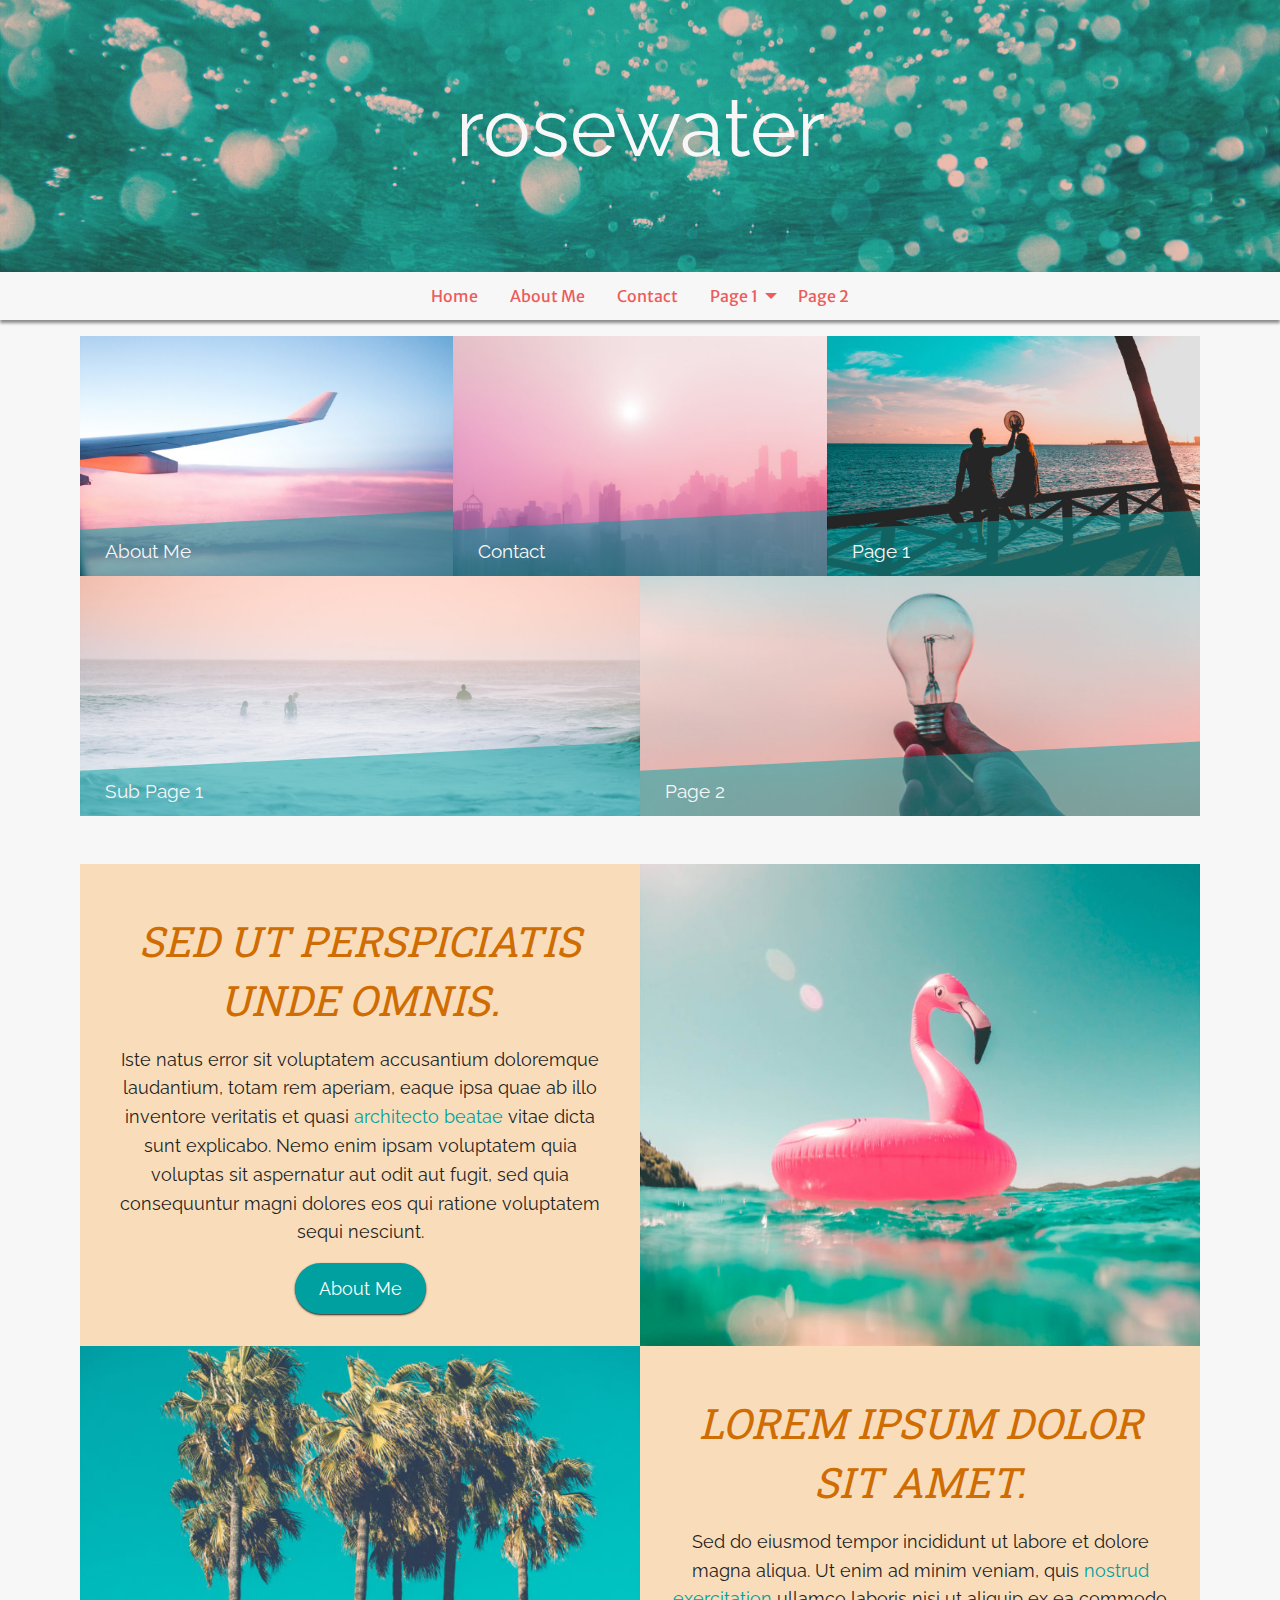
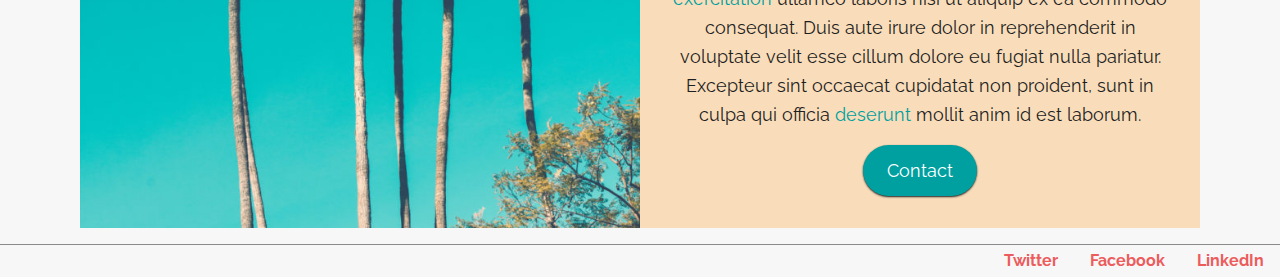
<file: index.html>
<!DOCTYPE html>
<html lang="en-US" class="no-js">
<head>
    <meta charset="UTF-8">
    <meta name="viewport" content="width=device-width, initial-scale=1.0">

    <title></title>

    
    
	<link rel="stylesheet" type="text/css" href="https://fonts.googleapis.com/css?family=Lacquer%7CRaleway%7CRoboto+Slab%7CMerriweather+Sans" media="screen">

    
<link rel="dns-prefetch" href="//use.fontawesome.com">
<link rel="dns-prefetch" href="//s.w.org">
<link rel="stylesheet" id="wp-block-library-css" href="https://selenahunter.github.io/rosewater-theme/wp-includes/css/dist/block-library/style.min.css" type="text/css" media="all">
<link rel="stylesheet" id="font-awesome-css" href="https://use.fontawesome.com/releases/v5.4.2/css/all.css?ver=5.3.2" type="text/css" media="all">
<link rel="stylesheet" id="h5bs-theme-css" href="https://selenahunter.github.io/rosewater-theme/wp-content/themes/rosewater/assets/css/theme.css" type="text/css" media="all">
<link rel="stylesheet" id="h5bs-custom-css" href="https://selenahunter.github.io/rosewater-theme/wp-content/themes/rosewater/custom.css" type="text/css" media="all">
<script type="text/javascript" src="https://selenahunter.github.io/rosewater-theme/wp-includes/js/jquery/jquery.js"></script>
<script type="text/javascript" src="https://selenahunter.github.io/rosewater-theme/wp-includes/js/jquery/jquery-migrate.min.js"></script>





<style type="text/css">.recentcomments a{display:inline !important;padding:0 !important;margin:0 !important;}</style></head>

<body class="home page-template-default page page-id-7">

<header class="site-header" role="banner">
    <p class="logo"><a href="https://selenahunter.github.io/rosewater-theme/">rosewater</a></p>

    <nav class="nav-main-wrap" role="navigation" data-dropdown-menu>
        <ul id="nav-main" class="dropdown menu nav-main nav group"><li id="menu-item-20" class="menu-item menu-item-type-post_type menu-item-object-page menu-item-home current-menu-item page_item page-item-7 current_page_item menu-item-20"><a href="https://selenahunter.github.io/rosewater-theme/" aria-current="page">Home</a></li>
<li id="menu-item-21" class="menu-item menu-item-type-post_type menu-item-object-page menu-item-21"><a href="https://selenahunter.github.io/rosewater-theme/about-me/">About Me</a></li>
<li id="menu-item-26" class="menu-item menu-item-type-post_type menu-item-object-page menu-item-26"><a href="https://selenahunter.github.io/rosewater-theme/contact/">Contact</a></li>
<li id="menu-item-36" class="menu-item menu-item-type-post_type menu-item-object-page menu-item-has-children menu-item-36"><a href="https://selenahunter.github.io/rosewater-theme/page-1/">Page 1</a>
<ul class="sub-menu">
	<li id="menu-item-39" class="menu-item menu-item-type-post_type menu-item-object-page menu-item-39"><a href="https://selenahunter.github.io/rosewater-theme/sub-page-1/">Sub Page 1</a></li>
</ul>
</li>
<li id="menu-item-35" class="menu-item menu-item-type-post_type menu-item-object-page menu-item-35"><a href="https://selenahunter.github.io/rosewater-theme/page-2/">Page 2</a></li>
</ul>    </nav>

    <nav class="nav-mobile-wrap" role="navigation">
        <i id="nav-mobile-toggle" class="nav-mobile-toggle fa fa-bars"></i>
        <ul id="nav-mobile" class="nav-mobile nav group menu"><li class="menu-item menu-item-type-post_type menu-item-object-page menu-item-home current-menu-item page_item page-item-7 current_page_item menu-item-20"><a href="https://selenahunter.github.io/rosewater-theme/" aria-current="page">Home</a></li>
<li class="menu-item menu-item-type-post_type menu-item-object-page menu-item-21"><a href="https://selenahunter.github.io/rosewater-theme/about-me/">About Me</a></li>
<li class="menu-item menu-item-type-post_type menu-item-object-page menu-item-26"><a href="https://selenahunter.github.io/rosewater-theme/contact/">Contact</a></li>
<li class="menu-item menu-item-type-post_type menu-item-object-page menu-item-has-children menu-item-36"><a href="https://selenahunter.github.io/rosewater-theme/page-1/">Page 1</a>
<ul class="sub-menu">
	<li class="menu-item menu-item-type-post_type menu-item-object-page menu-item-39"><a href="https://selenahunter.github.io/rosewater-theme/sub-page-1/">Sub Page 1</a></li>
</ul>
</li>
<li class="menu-item menu-item-type-post_type menu-item-object-page menu-item-35"><a href="https://selenahunter.github.io/rosewater-theme/page-2/">Page 2</a></li>
</ul>    </nav>
</header>

<div class="content-wrap page-content" role="main">

    
    <article class="group post-7 page type-page status-publish hentry" role="article">
        
        
<div class="wp-block-group custom-image-links"><div class="wp-block-group__inner-container">
<figure class="wp-block-image size-large"><img src="https://selenahunter.github.io/rosewater-theme/wp-content/uploads/2020/03/plane-1024x682.jpg" alt="" class="wp-image-98" srcset="https://selenahunter.github.io/rosewater-theme/wp-content/uploads/2020/03/plane-1024x682.jpg 1024w,https://selenahunter.github.io/rosewater-theme/wp-content/uploads/2020/03/plane-300x200.jpg 300w,https://selenahunter.github.io/rosewater-theme/wp-content/uploads/2020/03/plane-768x512.jpg 768w,https://selenahunter.github.io/rosewater-theme/wp-content/uploads/2020/03/plane-1536x1023.jpg 1536w,https://selenahunter.github.io/rosewater-theme/wp-content/uploads/2020/03/plane.jpg 1555w" sizes="(max-width: 1024px) 100vw, 1024px"><figcaption><a href="https://selenahunter.github.io/rosewater-theme/about-me/">About Me</a></figcaption></figure>



<figure class="wp-block-image size-large"><img src="https://selenahunter.github.io/rosewater-theme/wp-content/uploads/2020/03/city-1024x683.jpg" alt="" class="wp-image-128" srcset="https://selenahunter.github.io/rosewater-theme/wp-content/uploads/2020/03/city-1024x683.jpg 1024w,https://selenahunter.github.io/rosewater-theme/wp-content/uploads/2020/03/city-300x200.jpg 300w,https://selenahunter.github.io/rosewater-theme/wp-content/uploads/2020/03/city-768x512.jpg 768w,https://selenahunter.github.io/rosewater-theme/wp-content/uploads/2020/03/city.jpg 1174w" sizes="(max-width: 1024px) 100vw, 1024px"><figcaption><a href="https://selenahunter.github.io/rosewater-theme/contact/">Contact</a></figcaption></figure>



<figure class="wp-block-image size-large"><img src="https://selenahunter.github.io/rosewater-theme/wp-content/uploads/2020/03/tree-1024x717.jpg" alt="" class="wp-image-130" srcset="https://selenahunter.github.io/rosewater-theme/wp-content/uploads/2020/03/tree-1024x717.jpg 1024w,https://selenahunter.github.io/rosewater-theme/wp-content/uploads/2020/03/tree-300x210.jpg 300w,https://selenahunter.github.io/rosewater-theme/wp-content/uploads/2020/03/tree-768x538.jpg 768w,https://selenahunter.github.io/rosewater-theme/wp-content/uploads/2020/03/tree.jpg 1035w" sizes="(max-width: 1024px) 100vw, 1024px"><figcaption><a href="https://selenahunter.github.io/rosewater-theme/page-1/">Page 1</a></figcaption></figure>



<figure class="wp-block-image size-large"><img src="https://selenahunter.github.io/rosewater-theme/wp-content/uploads/2020/03/beach-1024x756.jpg" alt="" class="wp-image-143" srcset="https://selenahunter.github.io/rosewater-theme/wp-content/uploads/2020/03/beach-1024x756.jpg 1024w,https://selenahunter.github.io/rosewater-theme/wp-content/uploads/2020/03/beach-300x221.jpg 300w,https://selenahunter.github.io/rosewater-theme/wp-content/uploads/2020/03/beach-768x567.jpg 768w,https://selenahunter.github.io/rosewater-theme/wp-content/uploads/2020/03/beach.jpg 1043w" sizes="(max-width: 1024px) 100vw, 1024px"><figcaption><a href="https://selenahunter.github.io/rosewater-theme/sub-page-1/">Sub Page 1</a></figcaption></figure>



<figure class="wp-block-image size-large"><img src="https://selenahunter.github.io/rosewater-theme/wp-content/uploads/2020/03/bulb-1024x804.jpg" alt="" class="wp-image-146" srcset="https://selenahunter.github.io/rosewater-theme/wp-content/uploads/2020/03/bulb-1024x804.jpg 1024w,https://selenahunter.github.io/rosewater-theme/wp-content/uploads/2020/03/bulb-300x235.jpg 300w,https://selenahunter.github.io/rosewater-theme/wp-content/uploads/2020/03/bulb-768x603.jpg 768w,https://selenahunter.github.io/rosewater-theme/wp-content/uploads/2020/03/bulb.jpg 1157w" sizes="(max-width: 1024px) 100vw, 1024px"><figcaption><a href="https://selenahunter.github.io/rosewater-theme/page-2/">Page 2</a></figcaption></figure>
</div></div>



<div class="wp-block-media-text alignwide has-media-on-the-right is-stacked-on-mobile is-image-fill"><figure class="wp-block-media-text__media" style="background-image:url(https://selenahunter.github.io/rosewater-theme/wp-content/uploads/2020/03/flamingo-769x1024.jpg);background-position:53.90625% 33.735297707950366%"><img src="https://selenahunter.github.io/rosewater-theme/wp-content/uploads/2020/03/flamingo-769x1024.jpg" alt="" class="wp-image-97" srcset="https://selenahunter.github.io/rosewater-theme/wp-content/uploads/2020/03/flamingo-769x1024.jpg 769w,https://selenahunter.github.io/rosewater-theme/wp-content/uploads/2020/03/flamingo-225x300.jpg 225w,https://selenahunter.github.io/rosewater-theme/wp-content/uploads/2020/03/flamingo-768x1023.jpg 768w,https://selenahunter.github.io/rosewater-theme/wp-content/uploads/2020/03/flamingo.jpg 1044w" sizes="(max-width: 769px) 100vw, 769px"></figure><div class="wp-block-media-text__content">
<h2>Sed ut perspiciatis unde omnis.</h2>



<p class="has-text-align-center"> Iste natus error sit voluptatem   accusantium doloremque laudantium, totam rem aperiam, eaque ipsa quae ab   illo inventore veritatis et quasi <a href="https://selenahunter.github.io/rosewater-theme/contact/">architecto beatae</a>  vitae dicta sunt  explicabo. Nemo enim ipsam voluptatem quia voluptas  sit aspernatur aut  odit aut fugit, sed quia consequuntur magni dolores  eos qui ratione  voluptatem sequi nesciunt. </p>



<div class="wp-block-button aligncenter"><a class="wp-block-button__link" href="https://selenahunter.github.io/rosewater-theme/about-me/">About Me</a></div>
</div></div>



<div class="wp-block-media-text alignwide is-stacked-on-mobile is-image-fill"><figure class="wp-block-media-text__media" style="background-image:url(https://selenahunter.github.io/rosewater-theme/wp-content/uploads/2020/03/trees-684x1024.jpg);background-position:50.877192982456144% 16.088238884420957%"><img src="https://selenahunter.github.io/rosewater-theme/wp-content/uploads/2020/03/trees-684x1024.jpg" alt="" class="wp-image-148" srcset="https://selenahunter.github.io/rosewater-theme/wp-content/uploads/2020/03/trees-684x1024.jpg 684w,https://selenahunter.github.io/rosewater-theme/wp-content/uploads/2020/03/trees-200x300.jpg 200w,https://selenahunter.github.io/rosewater-theme/wp-content/uploads/2020/03/trees-768x1150.jpg 768w,https://selenahunter.github.io/rosewater-theme/wp-content/uploads/2020/03/trees.jpg 900w" sizes="(max-width: 684px) 100vw, 684px"></figure><div class="wp-block-media-text__content">
<h2>Lorem ipsum dolor sit amet.</h2>



<p class="has-text-align-center">Sed do eiusmod  tempor incididunt ut labore et dolore magna aliqua. Ut enim ad minim   veniam, quis <a href="https://selenahunter.github.io/rosewater-theme/about-me/">nostrud exercitation</a>  ullamco laboris nisi ut aliquip ex ea  commodo consequat. Duis aute  irure dolor in reprehenderit in voluptate  velit esse cillum dolore eu  fugiat nulla pariatur. Excepteur sint  occaecat cupidatat non proident,  sunt in culpa qui officia <a href="https://selenahunter.github.io/rosewater-theme/about-me/">deserunt</a> mollit anim id est laborum. </p>



<div class="wp-block-button aligncenter"><a class="wp-block-button__link" href="https://selenahunter.github.io/rosewater-theme/contact/">Contact</a></div>
</div></div>



<p> </p>
    </article>

    
</div>



<footer class="site-footer menu align-right" role="contentinfo">


    <ul class="social-icons">
            <li class="si-twitter"><a href="http://www.twitter.com" target="_blank">Twitter</a></li>
                <li class="si-facebook"><a href="http://www.facebook.com" target="_blank">Facebook</a></li>
                    <li class="si-linkedin"><a href="http://www.linkedin.com" target="_blank">LinkedIn</a></li>
                </ul>


</footer>

<script type="text/javascript" src="https://selenahunter.github.io/rosewater-theme/wp-content/themes/rosewater/assets/js/vendor.bundle.js"></script>
<script type="text/javascript" src="https://selenahunter.github.io/rosewater-theme/wp-content/themes/rosewater/assets/js/bundle.js"></script>


</body>
</html>
</file>
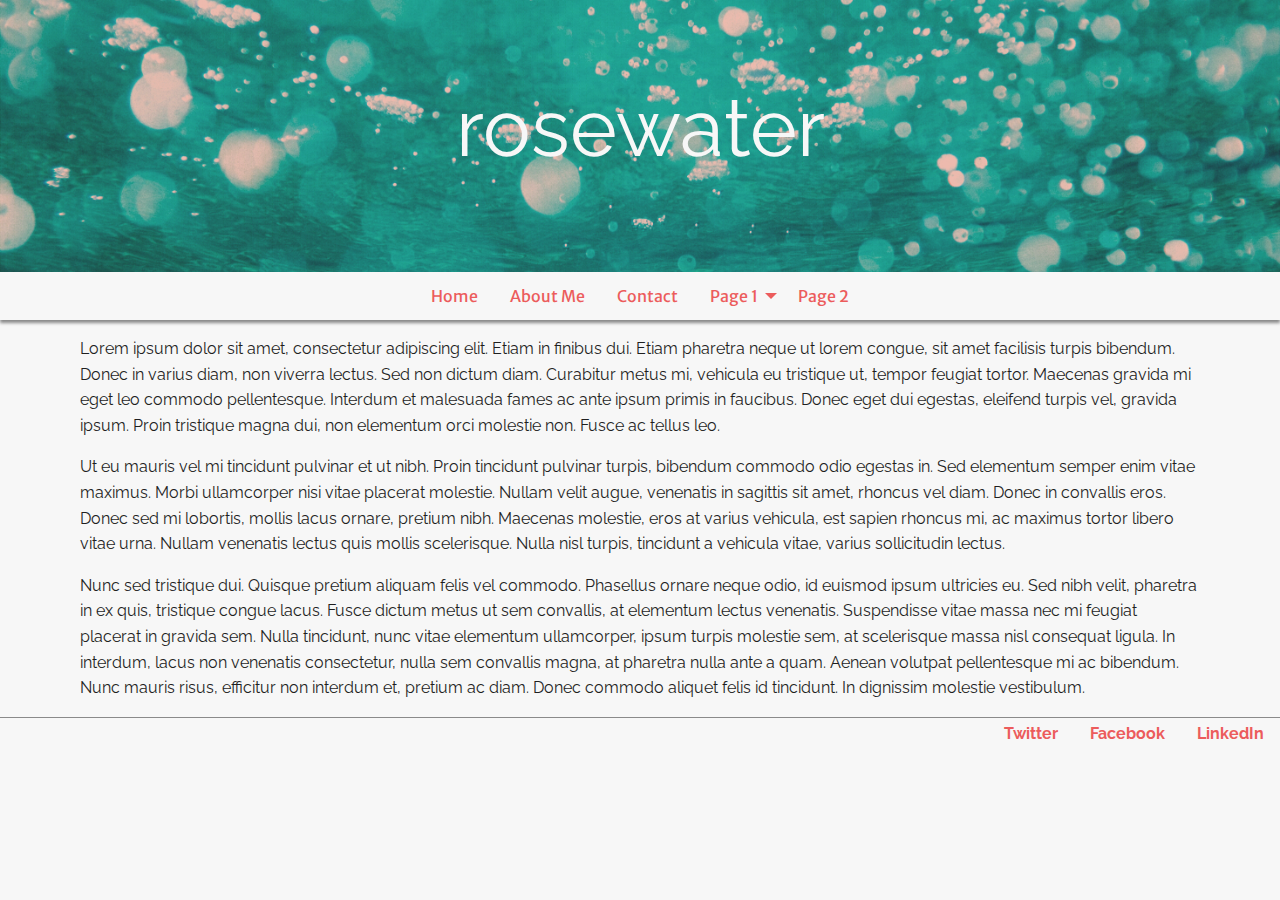
<file: about-me/index.html>
<!DOCTYPE html>
<html lang="en-US" class="no-js">
<head>
    <meta charset="UTF-8">
    <meta name="viewport" content="width=device-width, initial-scale=1.0">

    <title>About Me | </title>

    
    
	<link rel="stylesheet" type="text/css" href="https://fonts.googleapis.com/css?family=Lacquer%7CRaleway%7CRoboto+Slab%7CMerriweather+Sans" media="screen">

    
<link rel="dns-prefetch" href="//use.fontawesome.com">
<link rel="dns-prefetch" href="//s.w.org">
<link rel="stylesheet" id="wp-block-library-css" href="https://selenahunter.github.io/rosewater-theme/wp-includes/css/dist/block-library/style.min.css" type="text/css" media="all">
<link rel="stylesheet" id="font-awesome-css" href="https://use.fontawesome.com/releases/v5.4.2/css/all.css?ver=5.3.2" type="text/css" media="all">
<link rel="stylesheet" id="h5bs-theme-css" href="https://selenahunter.github.io/rosewater-theme/wp-content/themes/rosewater/assets/css/theme.css" type="text/css" media="all">
<link rel="stylesheet" id="h5bs-custom-css" href="https://selenahunter.github.io/rosewater-theme/wp-content/themes/rosewater/custom.css" type="text/css" media="all">
<script type="text/javascript" src="https://selenahunter.github.io/rosewater-theme/wp-includes/js/jquery/jquery.js"></script>
<script type="text/javascript" src="https://selenahunter.github.io/rosewater-theme/wp-includes/js/jquery/jquery-migrate.min.js"></script>





<style type="text/css">.recentcomments a{display:inline !important;padding:0 !important;margin:0 !important;}</style></head>

<body class="page-template-default page page-id-2">

<header class="site-header" role="banner">
    <p class="logo"><a href="https://selenahunter.github.io/rosewater-theme/">rosewater</a></p>

    <nav class="nav-main-wrap" role="navigation" data-dropdown-menu>
        <ul id="nav-main" class="dropdown menu nav-main nav group"><li id="menu-item-20" class="menu-item menu-item-type-post_type menu-item-object-page menu-item-home menu-item-20"><a href="https://selenahunter.github.io/rosewater-theme/">Home</a></li>
<li id="menu-item-21" class="menu-item menu-item-type-post_type menu-item-object-page current-menu-item page_item page-item-2 current_page_item menu-item-21"><a href="https://selenahunter.github.io/rosewater-theme/about-me/" aria-current="page">About Me</a></li>
<li id="menu-item-26" class="menu-item menu-item-type-post_type menu-item-object-page menu-item-26"><a href="https://selenahunter.github.io/rosewater-theme/contact/">Contact</a></li>
<li id="menu-item-36" class="menu-item menu-item-type-post_type menu-item-object-page menu-item-has-children menu-item-36"><a href="https://selenahunter.github.io/rosewater-theme/page-1/">Page 1</a>
<ul class="sub-menu">
	<li id="menu-item-39" class="menu-item menu-item-type-post_type menu-item-object-page menu-item-39"><a href="https://selenahunter.github.io/rosewater-theme/sub-page-1/">Sub Page 1</a></li>
</ul>
</li>
<li id="menu-item-35" class="menu-item menu-item-type-post_type menu-item-object-page menu-item-35"><a href="https://selenahunter.github.io/rosewater-theme/page-2/">Page 2</a></li>
</ul>    </nav>

    <nav class="nav-mobile-wrap" role="navigation">
        <i id="nav-mobile-toggle" class="nav-mobile-toggle fa fa-bars"></i>
        <ul id="nav-mobile" class="nav-mobile nav group menu"><li class="menu-item menu-item-type-post_type menu-item-object-page menu-item-home menu-item-20"><a href="https://selenahunter.github.io/rosewater-theme/">Home</a></li>
<li class="menu-item menu-item-type-post_type menu-item-object-page current-menu-item page_item page-item-2 current_page_item menu-item-21"><a href="https://selenahunter.github.io/rosewater-theme/about-me/" aria-current="page">About Me</a></li>
<li class="menu-item menu-item-type-post_type menu-item-object-page menu-item-26"><a href="https://selenahunter.github.io/rosewater-theme/contact/">Contact</a></li>
<li class="menu-item menu-item-type-post_type menu-item-object-page menu-item-has-children menu-item-36"><a href="https://selenahunter.github.io/rosewater-theme/page-1/">Page 1</a>
<ul class="sub-menu">
	<li class="menu-item menu-item-type-post_type menu-item-object-page menu-item-39"><a href="https://selenahunter.github.io/rosewater-theme/sub-page-1/">Sub Page 1</a></li>
</ul>
</li>
<li class="menu-item menu-item-type-post_type menu-item-object-page menu-item-35"><a href="https://selenahunter.github.io/rosewater-theme/page-2/">Page 2</a></li>
</ul>    </nav>
</header>

<div class="content-wrap page-content" role="main">

    
    <article class="group post-2 page type-page status-publish hentry" role="article">
        
        
<p>
Lorem ipsum dolor sit amet, consectetur adipiscing elit. Etiam in 
finibus dui. Etiam pharetra neque ut lorem congue, sit amet facilisis 
turpis bibendum. Donec in varius diam, non viverra lectus. Sed non 
dictum diam. Curabitur metus mi, vehicula eu tristique ut, tempor 
feugiat tortor. Maecenas gravida mi eget leo commodo pellentesque. 
Interdum et malesuada fames ac ante ipsum primis in faucibus. Donec eget
 dui egestas, eleifend turpis vel, gravida ipsum. Proin tristique magna 
dui, non elementum orci molestie non. Fusce ac tellus leo.
</p>



<p>
Ut eu mauris vel mi tincidunt pulvinar et ut nibh. Proin tincidunt 
pulvinar turpis, bibendum commodo odio egestas in. Sed elementum semper 
enim vitae maximus. Morbi ullamcorper nisi vitae placerat molestie. 
Nullam velit augue, venenatis in sagittis sit amet, rhoncus vel diam. 
Donec in convallis eros. Donec sed mi lobortis, mollis lacus ornare, 
pretium nibh. Maecenas molestie, eros at varius vehicula, est sapien 
rhoncus mi, ac maximus tortor libero vitae urna. Nullam venenatis lectus
 quis mollis scelerisque. Nulla nisl turpis, tincidunt a vehicula vitae,
 varius sollicitudin lectus.
</p>



<p>
Nunc sed tristique dui. Quisque pretium aliquam felis vel commodo. 
Phasellus ornare neque odio, id euismod ipsum ultricies eu. Sed nibh 
velit, pharetra in ex quis, tristique congue lacus. Fusce dictum metus 
ut sem convallis, at elementum lectus venenatis. Suspendisse vitae massa
 nec mi feugiat placerat in gravida sem. Nulla tincidunt, nunc vitae 
elementum ullamcorper, ipsum turpis molestie sem, at scelerisque massa 
nisl consequat ligula. In interdum, lacus non venenatis consectetur, 
nulla sem convallis magna, at pharetra nulla ante a quam. Aenean 
volutpat pellentesque mi ac bibendum. Nunc mauris risus, efficitur non 
interdum et, pretium ac diam. Donec commodo aliquet felis id tincidunt. 
In dignissim molestie vestibulum.
</p>



<p></p>
    </article>

    
</div>



<footer class="site-footer menu align-right" role="contentinfo">


    <ul class="social-icons">
            <li class="si-twitter"><a href="http://www.twitter.com" target="_blank">Twitter</a></li>
                <li class="si-facebook"><a href="http://www.facebook.com" target="_blank">Facebook</a></li>
                    <li class="si-linkedin"><a href="http://www.linkedin.com" target="_blank">LinkedIn</a></li>
                </ul>


</footer>

<script type="text/javascript" src="https://selenahunter.github.io/rosewater-theme/wp-content/themes/rosewater/assets/js/vendor.bundle.js"></script>
<script type="text/javascript" src="https://selenahunter.github.io/rosewater-theme/wp-content/themes/rosewater/assets/js/bundle.js"></script>


</body>
</html>
</file>
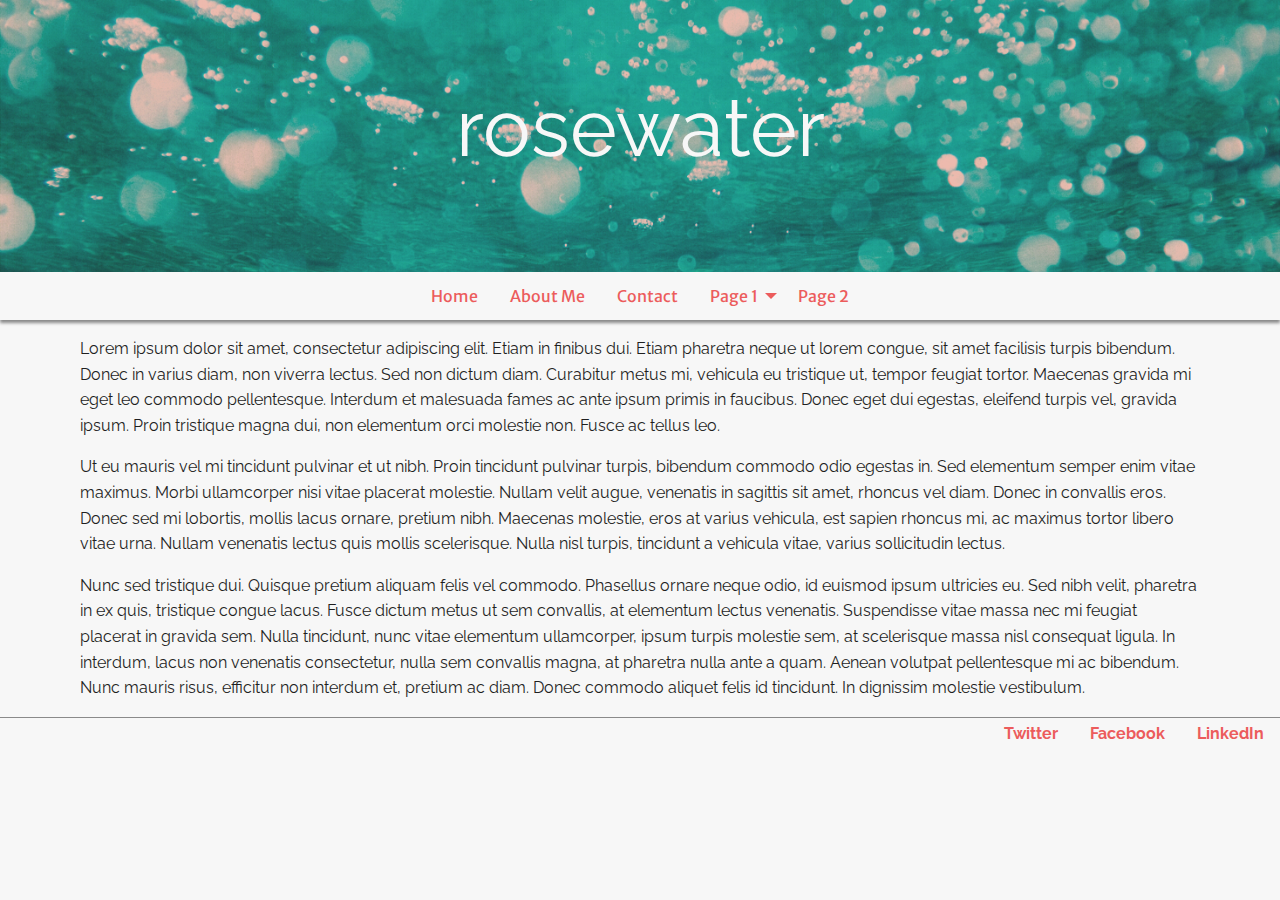
<file: contact/index.html>
<!DOCTYPE html>
<html lang="en-US" class="no-js">
<head>
    <meta charset="UTF-8">
    <meta name="viewport" content="width=device-width, initial-scale=1.0">

    <title>Contact | </title>

    
    
	<link rel="stylesheet" type="text/css" href="https://fonts.googleapis.com/css?family=Lacquer%7CRaleway%7CRoboto+Slab%7CMerriweather+Sans" media="screen">

    
<link rel="dns-prefetch" href="//use.fontawesome.com">
<link rel="dns-prefetch" href="//s.w.org">
<link rel="stylesheet" id="wp-block-library-css" href="https://selenahunter.github.io/rosewater-theme/wp-includes/css/dist/block-library/style.min.css" type="text/css" media="all">
<link rel="stylesheet" id="font-awesome-css" href="https://use.fontawesome.com/releases/v5.4.2/css/all.css?ver=5.3.2" type="text/css" media="all">
<link rel="stylesheet" id="h5bs-theme-css" href="https://selenahunter.github.io/rosewater-theme/wp-content/themes/rosewater/assets/css/theme.css" type="text/css" media="all">
<link rel="stylesheet" id="h5bs-custom-css" href="https://selenahunter.github.io/rosewater-theme/wp-content/themes/rosewater/custom.css" type="text/css" media="all">
<script type="text/javascript" src="https://selenahunter.github.io/rosewater-theme/wp-includes/js/jquery/jquery.js"></script>
<script type="text/javascript" src="https://selenahunter.github.io/rosewater-theme/wp-includes/js/jquery/jquery-migrate.min.js"></script>





<style type="text/css">.recentcomments a{display:inline !important;padding:0 !important;margin:0 !important;}</style></head>

<body class="page-template-default page page-id-23">

<header class="site-header" role="banner">
    <p class="logo"><a href="https://selenahunter.github.io/rosewater-theme/">rosewater</a></p>

    <nav class="nav-main-wrap" role="navigation" data-dropdown-menu>
        <ul id="nav-main" class="dropdown menu nav-main nav group"><li id="menu-item-20" class="menu-item menu-item-type-post_type menu-item-object-page menu-item-home menu-item-20"><a href="https://selenahunter.github.io/rosewater-theme/">Home</a></li>
<li id="menu-item-21" class="menu-item menu-item-type-post_type menu-item-object-page menu-item-21"><a href="https://selenahunter.github.io/rosewater-theme/about-me/">About Me</a></li>
<li id="menu-item-26" class="menu-item menu-item-type-post_type menu-item-object-page current-menu-item page_item page-item-23 current_page_item menu-item-26"><a href="https://selenahunter.github.io/rosewater-theme/contact/" aria-current="page">Contact</a></li>
<li id="menu-item-36" class="menu-item menu-item-type-post_type menu-item-object-page menu-item-has-children menu-item-36"><a href="https://selenahunter.github.io/rosewater-theme/page-1/">Page 1</a>
<ul class="sub-menu">
	<li id="menu-item-39" class="menu-item menu-item-type-post_type menu-item-object-page menu-item-39"><a href="https://selenahunter.github.io/rosewater-theme/sub-page-1/">Sub Page 1</a></li>
</ul>
</li>
<li id="menu-item-35" class="menu-item menu-item-type-post_type menu-item-object-page menu-item-35"><a href="https://selenahunter.github.io/rosewater-theme/page-2/">Page 2</a></li>
</ul>    </nav>

    <nav class="nav-mobile-wrap" role="navigation">
        <i id="nav-mobile-toggle" class="nav-mobile-toggle fa fa-bars"></i>
        <ul id="nav-mobile" class="nav-mobile nav group menu"><li class="menu-item menu-item-type-post_type menu-item-object-page menu-item-home menu-item-20"><a href="https://selenahunter.github.io/rosewater-theme/">Home</a></li>
<li class="menu-item menu-item-type-post_type menu-item-object-page menu-item-21"><a href="https://selenahunter.github.io/rosewater-theme/about-me/">About Me</a></li>
<li class="menu-item menu-item-type-post_type menu-item-object-page current-menu-item page_item page-item-23 current_page_item menu-item-26"><a href="https://selenahunter.github.io/rosewater-theme/contact/" aria-current="page">Contact</a></li>
<li class="menu-item menu-item-type-post_type menu-item-object-page menu-item-has-children menu-item-36"><a href="https://selenahunter.github.io/rosewater-theme/page-1/">Page 1</a>
<ul class="sub-menu">
	<li class="menu-item menu-item-type-post_type menu-item-object-page menu-item-39"><a href="https://selenahunter.github.io/rosewater-theme/sub-page-1/">Sub Page 1</a></li>
</ul>
</li>
<li class="menu-item menu-item-type-post_type menu-item-object-page menu-item-35"><a href="https://selenahunter.github.io/rosewater-theme/page-2/">Page 2</a></li>
</ul>    </nav>
</header>

<div class="content-wrap page-content" role="main">

    
    <article class="group post-23 page type-page status-publish hentry" role="article">
        
        
<p>
Lorem ipsum dolor sit amet, consectetur adipiscing elit. Etiam in 
finibus dui. Etiam pharetra neque ut lorem congue, sit amet facilisis 
turpis bibendum. Donec in varius diam, non viverra lectus. Sed non 
dictum diam. Curabitur metus mi, vehicula eu tristique ut, tempor 
feugiat tortor. Maecenas gravida mi eget leo commodo pellentesque. 
Interdum et malesuada fames ac ante ipsum primis in faucibus. Donec eget
 dui egestas, eleifend turpis vel, gravida ipsum. Proin tristique magna 
dui, non elementum orci molestie non. Fusce ac tellus leo.
</p>



<p>
Ut eu mauris vel mi tincidunt pulvinar et ut nibh. Proin tincidunt 
pulvinar turpis, bibendum commodo odio egestas in. Sed elementum semper 
enim vitae maximus. Morbi ullamcorper nisi vitae placerat molestie. 
Nullam velit augue, venenatis in sagittis sit amet, rhoncus vel diam. 
Donec in convallis eros. Donec sed mi lobortis, mollis lacus ornare, 
pretium nibh. Maecenas molestie, eros at varius vehicula, est sapien 
rhoncus mi, ac maximus tortor libero vitae urna. Nullam venenatis lectus
 quis mollis scelerisque. Nulla nisl turpis, tincidunt a vehicula vitae,
 varius sollicitudin lectus.
</p>



<p>
Nunc sed tristique dui. Quisque pretium aliquam felis vel commodo. 
Phasellus ornare neque odio, id euismod ipsum ultricies eu. Sed nibh 
velit, pharetra in ex quis, tristique congue lacus. Fusce dictum metus 
ut sem convallis, at elementum lectus venenatis. Suspendisse vitae massa
 nec mi feugiat placerat in gravida sem. Nulla tincidunt, nunc vitae 
elementum ullamcorper, ipsum turpis molestie sem, at scelerisque massa 
nisl consequat ligula. In interdum, lacus non venenatis consectetur, 
nulla sem convallis magna, at pharetra nulla ante a quam. Aenean 
volutpat pellentesque mi ac bibendum. Nunc mauris risus, efficitur non 
interdum et, pretium ac diam. Donec commodo aliquet felis id tincidunt. 
In dignissim molestie vestibulum.
</p>
    </article>

    
</div>



<footer class="site-footer menu align-right" role="contentinfo">


    <ul class="social-icons">
            <li class="si-twitter"><a href="http://www.twitter.com" target="_blank">Twitter</a></li>
                <li class="si-facebook"><a href="http://www.facebook.com" target="_blank">Facebook</a></li>
                    <li class="si-linkedin"><a href="http://www.linkedin.com" target="_blank">LinkedIn</a></li>
                </ul>


</footer>

<script type="text/javascript" src="https://selenahunter.github.io/rosewater-theme/wp-content/themes/rosewater/assets/js/vendor.bundle.js"></script>
<script type="text/javascript" src="https://selenahunter.github.io/rosewater-theme/wp-content/themes/rosewater/assets/js/bundle.js"></script>


</body>
</html>
</file>
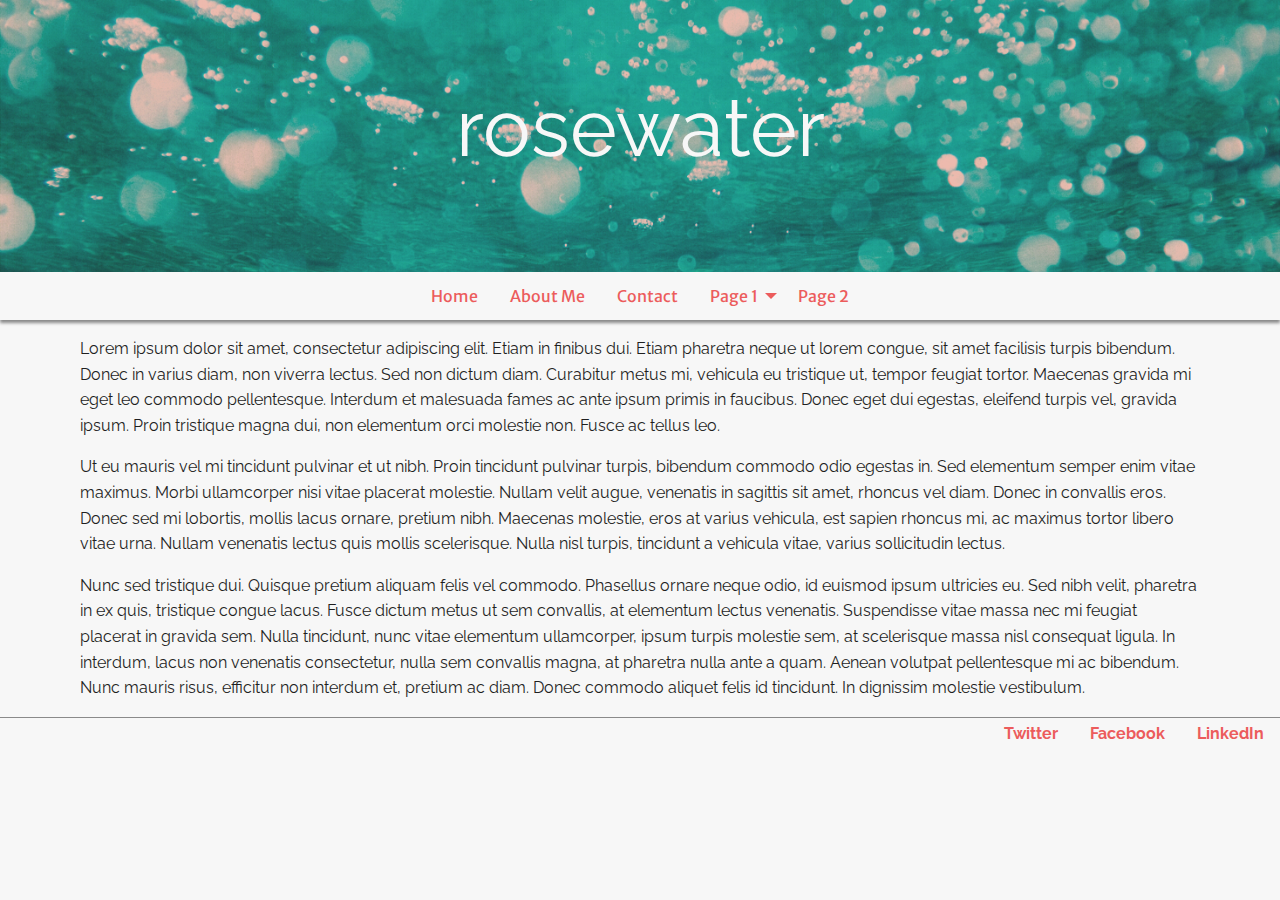
<file: page-1/index.html>
<!DOCTYPE html>
<html lang="en-US" class="no-js">
<head>
    <meta charset="UTF-8">
    <meta name="viewport" content="width=device-width, initial-scale=1.0">

    <title>Page 1 | </title>

    
    
	<link rel="stylesheet" type="text/css" href="https://fonts.googleapis.com/css?family=Lacquer%7CRaleway%7CRoboto+Slab%7CMerriweather+Sans" media="screen">

    
<link rel="dns-prefetch" href="//use.fontawesome.com">
<link rel="dns-prefetch" href="//s.w.org">
<link rel="stylesheet" id="wp-block-library-css" href="https://selenahunter.github.io/rosewater-theme/wp-includes/css/dist/block-library/style.min.css" type="text/css" media="all">
<link rel="stylesheet" id="font-awesome-css" href="https://use.fontawesome.com/releases/v5.4.2/css/all.css?ver=5.3.2" type="text/css" media="all">
<link rel="stylesheet" id="h5bs-theme-css" href="https://selenahunter.github.io/rosewater-theme/wp-content/themes/rosewater/assets/css/theme.css" type="text/css" media="all">
<link rel="stylesheet" id="h5bs-custom-css" href="https://selenahunter.github.io/rosewater-theme/wp-content/themes/rosewater/custom.css" type="text/css" media="all">
<script type="text/javascript" src="https://selenahunter.github.io/rosewater-theme/wp-includes/js/jquery/jquery.js"></script>
<script type="text/javascript" src="https://selenahunter.github.io/rosewater-theme/wp-includes/js/jquery/jquery-migrate.min.js"></script>





<style type="text/css">.recentcomments a{display:inline !important;padding:0 !important;margin:0 !important;}</style></head>

<body class="page-template-default page page-id-30">

<header class="site-header" role="banner">
    <p class="logo"><a href="https://selenahunter.github.io/rosewater-theme/">rosewater</a></p>

    <nav class="nav-main-wrap" role="navigation" data-dropdown-menu>
        <ul id="nav-main" class="dropdown menu nav-main nav group"><li id="menu-item-20" class="menu-item menu-item-type-post_type menu-item-object-page menu-item-home menu-item-20"><a href="https://selenahunter.github.io/rosewater-theme/">Home</a></li>
<li id="menu-item-21" class="menu-item menu-item-type-post_type menu-item-object-page menu-item-21"><a href="https://selenahunter.github.io/rosewater-theme/about-me/">About Me</a></li>
<li id="menu-item-26" class="menu-item menu-item-type-post_type menu-item-object-page menu-item-26"><a href="https://selenahunter.github.io/rosewater-theme/contact/">Contact</a></li>
<li id="menu-item-36" class="menu-item menu-item-type-post_type menu-item-object-page current-menu-item page_item page-item-30 current_page_item menu-item-has-children menu-item-36"><a href="https://selenahunter.github.io/rosewater-theme/page-1/" aria-current="page">Page 1</a>
<ul class="sub-menu">
	<li id="menu-item-39" class="menu-item menu-item-type-post_type menu-item-object-page menu-item-39"><a href="https://selenahunter.github.io/rosewater-theme/sub-page-1/">Sub Page 1</a></li>
</ul>
</li>
<li id="menu-item-35" class="menu-item menu-item-type-post_type menu-item-object-page menu-item-35"><a href="https://selenahunter.github.io/rosewater-theme/page-2/">Page 2</a></li>
</ul>    </nav>

    <nav class="nav-mobile-wrap" role="navigation">
        <i id="nav-mobile-toggle" class="nav-mobile-toggle fa fa-bars"></i>
        <ul id="nav-mobile" class="nav-mobile nav group menu"><li class="menu-item menu-item-type-post_type menu-item-object-page menu-item-home menu-item-20"><a href="https://selenahunter.github.io/rosewater-theme/">Home</a></li>
<li class="menu-item menu-item-type-post_type menu-item-object-page menu-item-21"><a href="https://selenahunter.github.io/rosewater-theme/about-me/">About Me</a></li>
<li class="menu-item menu-item-type-post_type menu-item-object-page menu-item-26"><a href="https://selenahunter.github.io/rosewater-theme/contact/">Contact</a></li>
<li class="menu-item menu-item-type-post_type menu-item-object-page current-menu-item page_item page-item-30 current_page_item menu-item-has-children menu-item-36"><a href="https://selenahunter.github.io/rosewater-theme/page-1/" aria-current="page">Page 1</a>
<ul class="sub-menu">
	<li class="menu-item menu-item-type-post_type menu-item-object-page menu-item-39"><a href="https://selenahunter.github.io/rosewater-theme/sub-page-1/">Sub Page 1</a></li>
</ul>
</li>
<li class="menu-item menu-item-type-post_type menu-item-object-page menu-item-35"><a href="https://selenahunter.github.io/rosewater-theme/page-2/">Page 2</a></li>
</ul>    </nav>
</header>

<div class="content-wrap page-content" role="main">

    
    <article class="group post-30 page type-page status-publish hentry" role="article">
        
        
<p>
Lorem ipsum dolor sit amet, consectetur adipiscing elit. Etiam in 
finibus dui. Etiam pharetra neque ut lorem congue, sit amet facilisis 
turpis bibendum. Donec in varius diam, non viverra lectus. Sed non 
dictum diam. Curabitur metus mi, vehicula eu tristique ut, tempor 
feugiat tortor. Maecenas gravida mi eget leo commodo pellentesque. 
Interdum et malesuada fames ac ante ipsum primis in faucibus. Donec eget
 dui egestas, eleifend turpis vel, gravida ipsum. Proin tristique magna 
dui, non elementum orci molestie non. Fusce ac tellus leo.
</p>



<p>
Ut eu mauris vel mi tincidunt pulvinar et ut nibh. Proin tincidunt 
pulvinar turpis, bibendum commodo odio egestas in. Sed elementum semper 
enim vitae maximus. Morbi ullamcorper nisi vitae placerat molestie. 
Nullam velit augue, venenatis in sagittis sit amet, rhoncus vel diam. 
Donec in convallis eros. Donec sed mi lobortis, mollis lacus ornare, 
pretium nibh. Maecenas molestie, eros at varius vehicula, est sapien 
rhoncus mi, ac maximus tortor libero vitae urna. Nullam venenatis lectus
 quis mollis scelerisque. Nulla nisl turpis, tincidunt a vehicula vitae,
 varius sollicitudin lectus.
</p>



<p>
Nunc sed tristique dui. Quisque pretium aliquam felis vel commodo. 
Phasellus ornare neque odio, id euismod ipsum ultricies eu. Sed nibh 
velit, pharetra in ex quis, tristique congue lacus. Fusce dictum metus 
ut sem convallis, at elementum lectus venenatis. Suspendisse vitae massa
 nec mi feugiat placerat in gravida sem. Nulla tincidunt, nunc vitae 
elementum ullamcorper, ipsum turpis molestie sem, at scelerisque massa 
nisl consequat ligula. In interdum, lacus non venenatis consectetur, 
nulla sem convallis magna, at pharetra nulla ante a quam. Aenean 
volutpat pellentesque mi ac bibendum. Nunc mauris risus, efficitur non 
interdum et, pretium ac diam. Donec commodo aliquet felis id tincidunt. 
In dignissim molestie vestibulum.
</p>
    </article>

    
</div>



<footer class="site-footer menu align-right" role="contentinfo">


    <ul class="social-icons">
            <li class="si-twitter"><a href="http://www.twitter.com" target="_blank">Twitter</a></li>
                <li class="si-facebook"><a href="http://www.facebook.com" target="_blank">Facebook</a></li>
                    <li class="si-linkedin"><a href="http://www.linkedin.com" target="_blank">LinkedIn</a></li>
                </ul>


</footer>

<script type="text/javascript" src="https://selenahunter.github.io/rosewater-theme/wp-content/themes/rosewater/assets/js/vendor.bundle.js"></script>
<script type="text/javascript" src="https://selenahunter.github.io/rosewater-theme/wp-content/themes/rosewater/assets/js/bundle.js"></script>


</body>
</html>
</file>
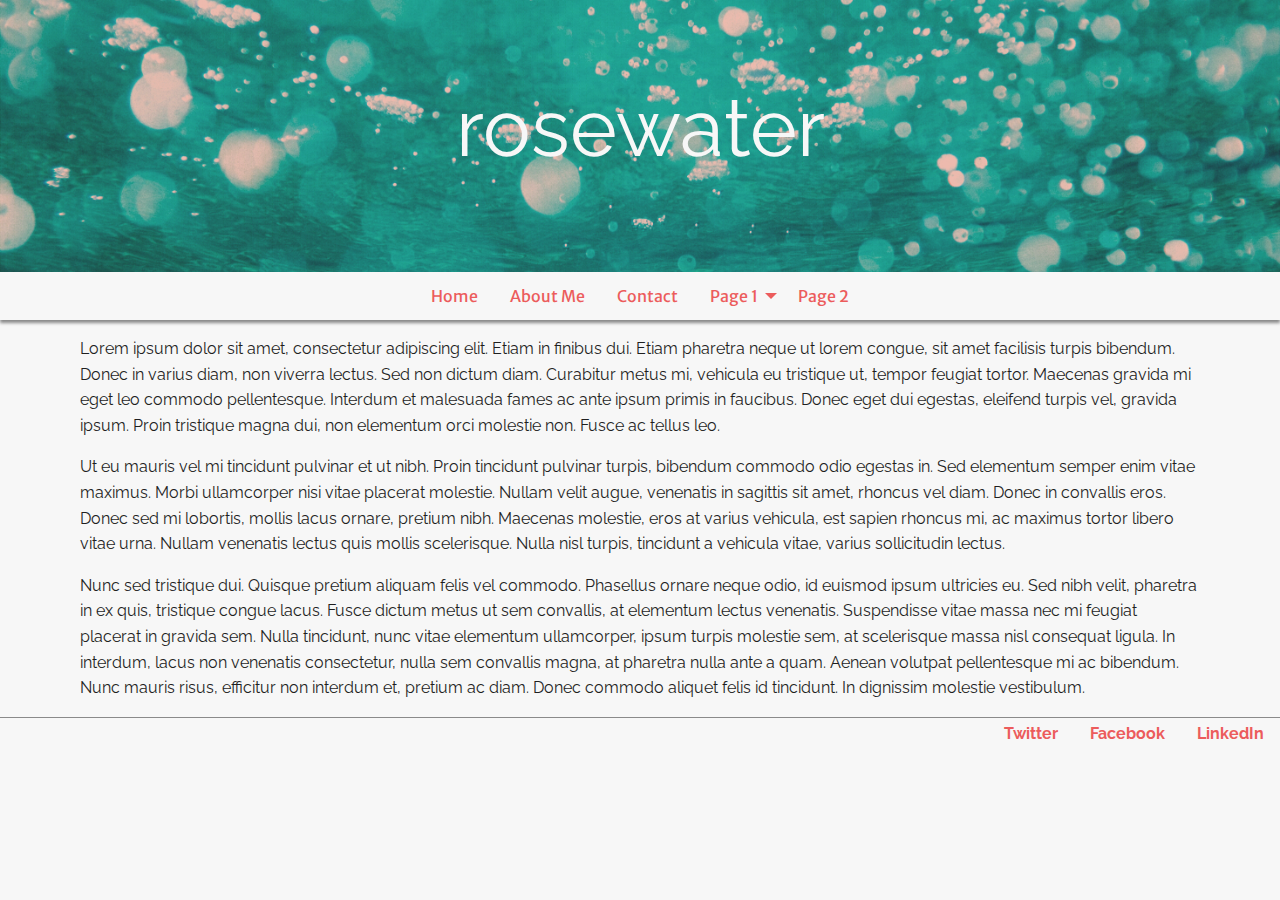
<file: page-2/index.html>
<!DOCTYPE html>
<html lang="en-US" class="no-js">
<head>
    <meta charset="UTF-8">
    <meta name="viewport" content="width=device-width, initial-scale=1.0">

    <title>Page 2 | </title>

    
    
	<link rel="stylesheet" type="text/css" href="https://fonts.googleapis.com/css?family=Lacquer%7CRaleway%7CRoboto+Slab%7CMerriweather+Sans" media="screen">

    
<link rel="dns-prefetch" href="//use.fontawesome.com">
<link rel="dns-prefetch" href="//s.w.org">
<link rel="stylesheet" id="wp-block-library-css" href="https://selenahunter.github.io/rosewater-theme/wp-includes/css/dist/block-library/style.min.css" type="text/css" media="all">
<link rel="stylesheet" id="font-awesome-css" href="https://use.fontawesome.com/releases/v5.4.2/css/all.css?ver=5.3.2" type="text/css" media="all">
<link rel="stylesheet" id="h5bs-theme-css" href="https://selenahunter.github.io/rosewater-theme/wp-content/themes/rosewater/assets/css/theme.css" type="text/css" media="all">
<link rel="stylesheet" id="h5bs-custom-css" href="https://selenahunter.github.io/rosewater-theme/wp-content/themes/rosewater/custom.css" type="text/css" media="all">
<script type="text/javascript" src="https://selenahunter.github.io/rosewater-theme/wp-includes/js/jquery/jquery.js"></script>
<script type="text/javascript" src="https://selenahunter.github.io/rosewater-theme/wp-includes/js/jquery/jquery-migrate.min.js"></script>





<style type="text/css">.recentcomments a{display:inline !important;padding:0 !important;margin:0 !important;}</style></head>

<body class="page-template-default page page-id-31">

<header class="site-header" role="banner">
    <p class="logo"><a href="https://selenahunter.github.io/rosewater-theme/">rosewater</a></p>

    <nav class="nav-main-wrap" role="navigation" data-dropdown-menu>
        <ul id="nav-main" class="dropdown menu nav-main nav group"><li id="menu-item-20" class="menu-item menu-item-type-post_type menu-item-object-page menu-item-home menu-item-20"><a href="https://selenahunter.github.io/rosewater-theme/">Home</a></li>
<li id="menu-item-21" class="menu-item menu-item-type-post_type menu-item-object-page menu-item-21"><a href="https://selenahunter.github.io/rosewater-theme/about-me/">About Me</a></li>
<li id="menu-item-26" class="menu-item menu-item-type-post_type menu-item-object-page menu-item-26"><a href="https://selenahunter.github.io/rosewater-theme/contact/">Contact</a></li>
<li id="menu-item-36" class="menu-item menu-item-type-post_type menu-item-object-page menu-item-has-children menu-item-36"><a href="https://selenahunter.github.io/rosewater-theme/page-1/">Page 1</a>
<ul class="sub-menu">
	<li id="menu-item-39" class="menu-item menu-item-type-post_type menu-item-object-page menu-item-39"><a href="https://selenahunter.github.io/rosewater-theme/sub-page-1/">Sub Page 1</a></li>
</ul>
</li>
<li id="menu-item-35" class="menu-item menu-item-type-post_type menu-item-object-page current-menu-item page_item page-item-31 current_page_item menu-item-35"><a href="https://selenahunter.github.io/rosewater-theme/page-2/" aria-current="page">Page 2</a></li>
</ul>    </nav>

    <nav class="nav-mobile-wrap" role="navigation">
        <i id="nav-mobile-toggle" class="nav-mobile-toggle fa fa-bars"></i>
        <ul id="nav-mobile" class="nav-mobile nav group menu"><li class="menu-item menu-item-type-post_type menu-item-object-page menu-item-home menu-item-20"><a href="https://selenahunter.github.io/rosewater-theme/">Home</a></li>
<li class="menu-item menu-item-type-post_type menu-item-object-page menu-item-21"><a href="https://selenahunter.github.io/rosewater-theme/about-me/">About Me</a></li>
<li class="menu-item menu-item-type-post_type menu-item-object-page menu-item-26"><a href="https://selenahunter.github.io/rosewater-theme/contact/">Contact</a></li>
<li class="menu-item menu-item-type-post_type menu-item-object-page menu-item-has-children menu-item-36"><a href="https://selenahunter.github.io/rosewater-theme/page-1/">Page 1</a>
<ul class="sub-menu">
	<li class="menu-item menu-item-type-post_type menu-item-object-page menu-item-39"><a href="https://selenahunter.github.io/rosewater-theme/sub-page-1/">Sub Page 1</a></li>
</ul>
</li>
<li class="menu-item menu-item-type-post_type menu-item-object-page current-menu-item page_item page-item-31 current_page_item menu-item-35"><a href="https://selenahunter.github.io/rosewater-theme/page-2/" aria-current="page">Page 2</a></li>
</ul>    </nav>
</header>

<div class="content-wrap page-content" role="main">

    
    <article class="group post-31 page type-page status-publish hentry" role="article">
        
        
<p>
Lorem ipsum dolor sit amet, consectetur adipiscing elit. Etiam in 
finibus dui. Etiam pharetra neque ut lorem congue, sit amet facilisis 
turpis bibendum. Donec in varius diam, non viverra lectus. Sed non 
dictum diam. Curabitur metus mi, vehicula eu tristique ut, tempor 
feugiat tortor. Maecenas gravida mi eget leo commodo pellentesque. 
Interdum et malesuada fames ac ante ipsum primis in faucibus. Donec eget
 dui egestas, eleifend turpis vel, gravida ipsum. Proin tristique magna 
dui, non elementum orci molestie non. Fusce ac tellus leo.
</p>



<p>
Ut eu mauris vel mi tincidunt pulvinar et ut nibh. Proin tincidunt 
pulvinar turpis, bibendum commodo odio egestas in. Sed elementum semper 
enim vitae maximus. Morbi ullamcorper nisi vitae placerat molestie. 
Nullam velit augue, venenatis in sagittis sit amet, rhoncus vel diam. 
Donec in convallis eros. Donec sed mi lobortis, mollis lacus ornare, 
pretium nibh. Maecenas molestie, eros at varius vehicula, est sapien 
rhoncus mi, ac maximus tortor libero vitae urna. Nullam venenatis lectus
 quis mollis scelerisque. Nulla nisl turpis, tincidunt a vehicula vitae,
 varius sollicitudin lectus.
</p>



<p>Nunc sed tristique dui. Quisque pretium aliquam felis vel commodo.  Phasellus ornare neque odio, id euismod ipsum ultricies eu. Sed nibh  velit, pharetra in ex quis, tristique congue lacus. Fusce dictum metus  ut sem convallis, at elementum lectus venenatis. Suspendisse vitae massa  nec mi feugiat placerat in gravida sem. Nulla tincidunt, nunc vitae  elementum ullamcorper, ipsum turpis molestie sem, at scelerisque massa  nisl consequat ligula. In interdum, lacus non venenatis consectetur,  nulla sem convallis magna, at pharetra nulla ante a quam. Aenean  volutpat pellentesque mi ac bibendum. Nunc mauris risus, efficitur non  interdum et, pretium ac diam. Donec commodo aliquet felis id tincidunt.  In dignissim molestie vestibulum. </p>
    </article>

    
</div>



<footer class="site-footer menu align-right" role="contentinfo">


    <ul class="social-icons">
            <li class="si-twitter"><a href="http://www.twitter.com" target="_blank">Twitter</a></li>
                <li class="si-facebook"><a href="http://www.facebook.com" target="_blank">Facebook</a></li>
                    <li class="si-linkedin"><a href="http://www.linkedin.com" target="_blank">LinkedIn</a></li>
                </ul>


</footer>

<script type="text/javascript" src="https://selenahunter.github.io/rosewater-theme/wp-content/themes/rosewater/assets/js/vendor.bundle.js"></script>
<script type="text/javascript" src="https://selenahunter.github.io/rosewater-theme/wp-content/themes/rosewater/assets/js/bundle.js"></script>


</body>
</html>
</file>
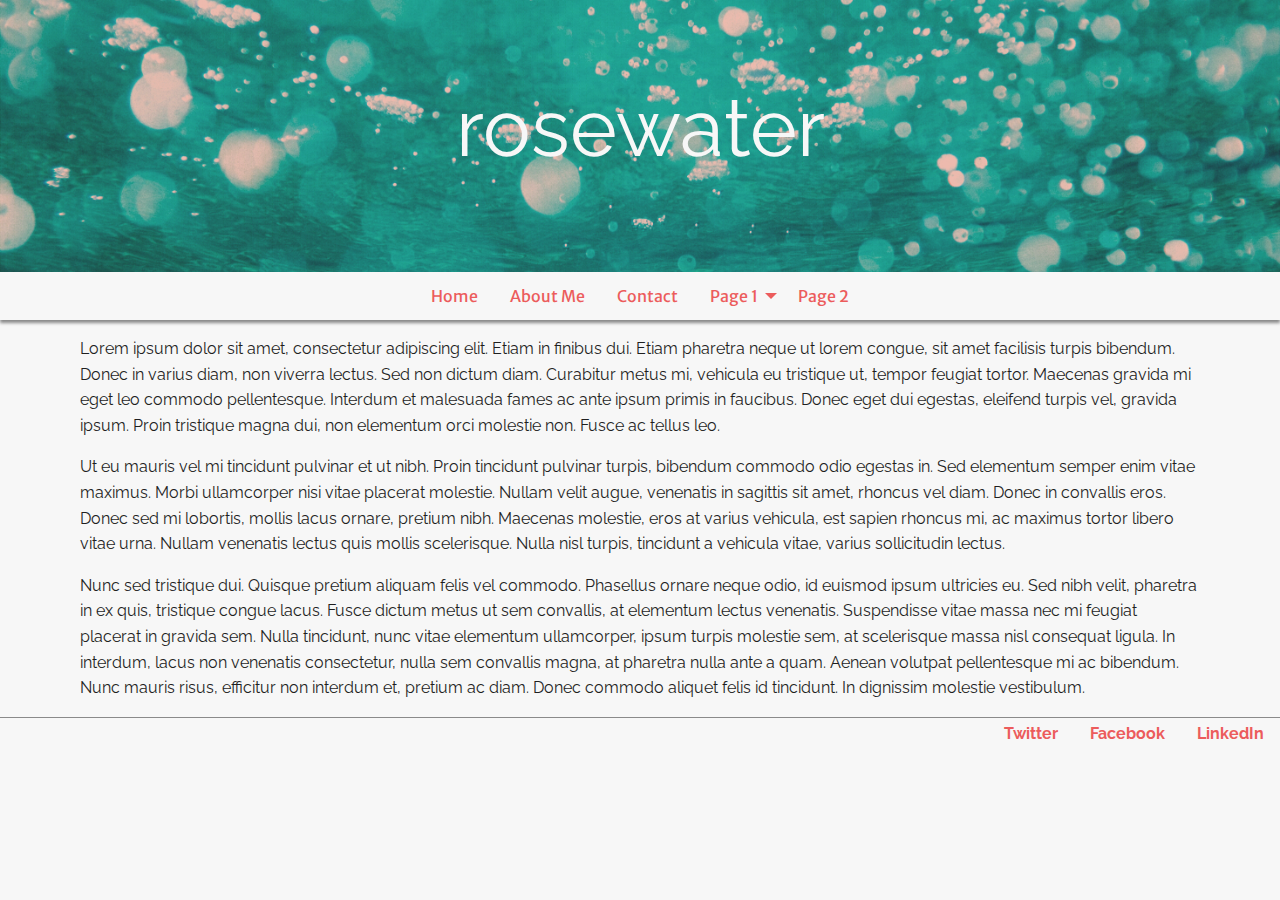
<file: sub-page-1/index.html>
<!DOCTYPE html>
<html lang="en-US" class="no-js">
<head>
    <meta charset="UTF-8">
    <meta name="viewport" content="width=device-width, initial-scale=1.0">

    <title>Sub Page 1 | </title>

    
    
	<link rel="stylesheet" type="text/css" href="https://fonts.googleapis.com/css?family=Lacquer%7CRaleway%7CRoboto+Slab%7CMerriweather+Sans" media="screen">

    
<link rel="dns-prefetch" href="//use.fontawesome.com">
<link rel="dns-prefetch" href="//s.w.org">
<link rel="stylesheet" id="wp-block-library-css" href="https://selenahunter.github.io/rosewater-theme/wp-includes/css/dist/block-library/style.min.css" type="text/css" media="all">
<link rel="stylesheet" id="font-awesome-css" href="https://use.fontawesome.com/releases/v5.4.2/css/all.css?ver=5.3.2" type="text/css" media="all">
<link rel="stylesheet" id="h5bs-theme-css" href="https://selenahunter.github.io/rosewater-theme/wp-content/themes/rosewater/assets/css/theme.css" type="text/css" media="all">
<link rel="stylesheet" id="h5bs-custom-css" href="https://selenahunter.github.io/rosewater-theme/wp-content/themes/rosewater/custom.css" type="text/css" media="all">
<script type="text/javascript" src="https://selenahunter.github.io/rosewater-theme/wp-includes/js/jquery/jquery.js"></script>
<script type="text/javascript" src="https://selenahunter.github.io/rosewater-theme/wp-includes/js/jquery/jquery-migrate.min.js"></script>





<style type="text/css">.recentcomments a{display:inline !important;padding:0 !important;margin:0 !important;}</style></head>

<body class="page-template-default page page-id-37">

<header class="site-header" role="banner">
    <p class="logo"><a href="https://selenahunter.github.io/rosewater-theme/">rosewater</a></p>

    <nav class="nav-main-wrap" role="navigation" data-dropdown-menu>
        <ul id="nav-main" class="dropdown menu nav-main nav group"><li id="menu-item-20" class="menu-item menu-item-type-post_type menu-item-object-page menu-item-home menu-item-20"><a href="https://selenahunter.github.io/rosewater-theme/">Home</a></li>
<li id="menu-item-21" class="menu-item menu-item-type-post_type menu-item-object-page menu-item-21"><a href="https://selenahunter.github.io/rosewater-theme/about-me/">About Me</a></li>
<li id="menu-item-26" class="menu-item menu-item-type-post_type menu-item-object-page menu-item-26"><a href="https://selenahunter.github.io/rosewater-theme/contact/">Contact</a></li>
<li id="menu-item-36" class="menu-item menu-item-type-post_type menu-item-object-page current-menu-ancestor current-menu-parent current_page_parent current_page_ancestor menu-item-has-children menu-item-36"><a href="https://selenahunter.github.io/rosewater-theme/page-1/">Page 1</a>
<ul class="sub-menu">
	<li id="menu-item-39" class="menu-item menu-item-type-post_type menu-item-object-page current-menu-item page_item page-item-37 current_page_item menu-item-39"><a href="https://selenahunter.github.io/rosewater-theme/sub-page-1/" aria-current="page">Sub Page 1</a></li>
</ul>
</li>
<li id="menu-item-35" class="menu-item menu-item-type-post_type menu-item-object-page menu-item-35"><a href="https://selenahunter.github.io/rosewater-theme/page-2/">Page 2</a></li>
</ul>    </nav>

    <nav class="nav-mobile-wrap" role="navigation">
        <i id="nav-mobile-toggle" class="nav-mobile-toggle fa fa-bars"></i>
        <ul id="nav-mobile" class="nav-mobile nav group menu"><li class="menu-item menu-item-type-post_type menu-item-object-page menu-item-home menu-item-20"><a href="https://selenahunter.github.io/rosewater-theme/">Home</a></li>
<li class="menu-item menu-item-type-post_type menu-item-object-page menu-item-21"><a href="https://selenahunter.github.io/rosewater-theme/about-me/">About Me</a></li>
<li class="menu-item menu-item-type-post_type menu-item-object-page menu-item-26"><a href="https://selenahunter.github.io/rosewater-theme/contact/">Contact</a></li>
<li class="menu-item menu-item-type-post_type menu-item-object-page current-menu-ancestor current-menu-parent current_page_parent current_page_ancestor menu-item-has-children menu-item-36"><a href="https://selenahunter.github.io/rosewater-theme/page-1/">Page 1</a>
<ul class="sub-menu">
	<li class="menu-item menu-item-type-post_type menu-item-object-page current-menu-item page_item page-item-37 current_page_item menu-item-39"><a href="https://selenahunter.github.io/rosewater-theme/sub-page-1/" aria-current="page">Sub Page 1</a></li>
</ul>
</li>
<li class="menu-item menu-item-type-post_type menu-item-object-page menu-item-35"><a href="https://selenahunter.github.io/rosewater-theme/page-2/">Page 2</a></li>
</ul>    </nav>
</header>

<div class="content-wrap page-content" role="main">

    
    <article class="group post-37 page type-page status-publish hentry" role="article">
        
        
<p>
Lorem ipsum dolor sit amet, consectetur adipiscing elit. Etiam in 
finibus dui. Etiam pharetra neque ut lorem congue, sit amet facilisis 
turpis bibendum. Donec in varius diam, non viverra lectus. Sed non 
dictum diam. Curabitur metus mi, vehicula eu tristique ut, tempor 
feugiat tortor. Maecenas gravida mi eget leo commodo pellentesque. 
Interdum et malesuada fames ac ante ipsum primis in faucibus. Donec eget
 dui egestas, eleifend turpis vel, gravida ipsum. Proin tristique magna 
dui, non elementum orci molestie non. Fusce ac tellus leo.
</p>



<p>
Ut eu mauris vel mi tincidunt pulvinar et ut nibh. Proin tincidunt 
pulvinar turpis, bibendum commodo odio egestas in. Sed elementum semper 
enim vitae maximus. Morbi ullamcorper nisi vitae placerat molestie. 
Nullam velit augue, venenatis in sagittis sit amet, rhoncus vel diam. 
Donec in convallis eros. Donec sed mi lobortis, mollis lacus ornare, 
pretium nibh. Maecenas molestie, eros at varius vehicula, est sapien 
rhoncus mi, ac maximus tortor libero vitae urna. Nullam venenatis lectus
 quis mollis scelerisque. Nulla nisl turpis, tincidunt a vehicula vitae,
 varius sollicitudin lectus.
</p>



<p>Nunc sed tristique dui. Quisque pretium aliquam felis vel commodo.  Phasellus ornare neque odio, id euismod ipsum ultricies eu. Sed nibh  velit, pharetra in ex quis, tristique congue lacus. Fusce dictum metus  ut sem convallis, at elementum lectus venenatis. Suspendisse vitae massa  nec mi feugiat placerat in gravida sem. Nulla tincidunt, nunc vitae  elementum ullamcorper, ipsum turpis molestie sem, at scelerisque massa  nisl consequat ligula. In interdum, lacus non venenatis consectetur,  nulla sem convallis magna, at pharetra nulla ante a quam. Aenean  volutpat pellentesque mi ac bibendum. Nunc mauris risus, efficitur non  interdum et, pretium ac diam. Donec commodo aliquet felis id tincidunt.  In dignissim molestie vestibulum. </p>
    </article>

    
</div>



<footer class="site-footer menu align-right" role="contentinfo">


    <ul class="social-icons">
            <li class="si-twitter"><a href="http://www.twitter.com" target="_blank">Twitter</a></li>
                <li class="si-facebook"><a href="http://www.facebook.com" target="_blank">Facebook</a></li>
                    <li class="si-linkedin"><a href="http://www.linkedin.com" target="_blank">LinkedIn</a></li>
                </ul>


</footer>

<script type="text/javascript" src="https://selenahunter.github.io/rosewater-theme/wp-content/themes/rosewater/assets/js/vendor.bundle.js"></script>
<script type="text/javascript" src="https://selenahunter.github.io/rosewater-theme/wp-content/themes/rosewater/assets/js/bundle.js"></script>


</body>
</html>
</file>
